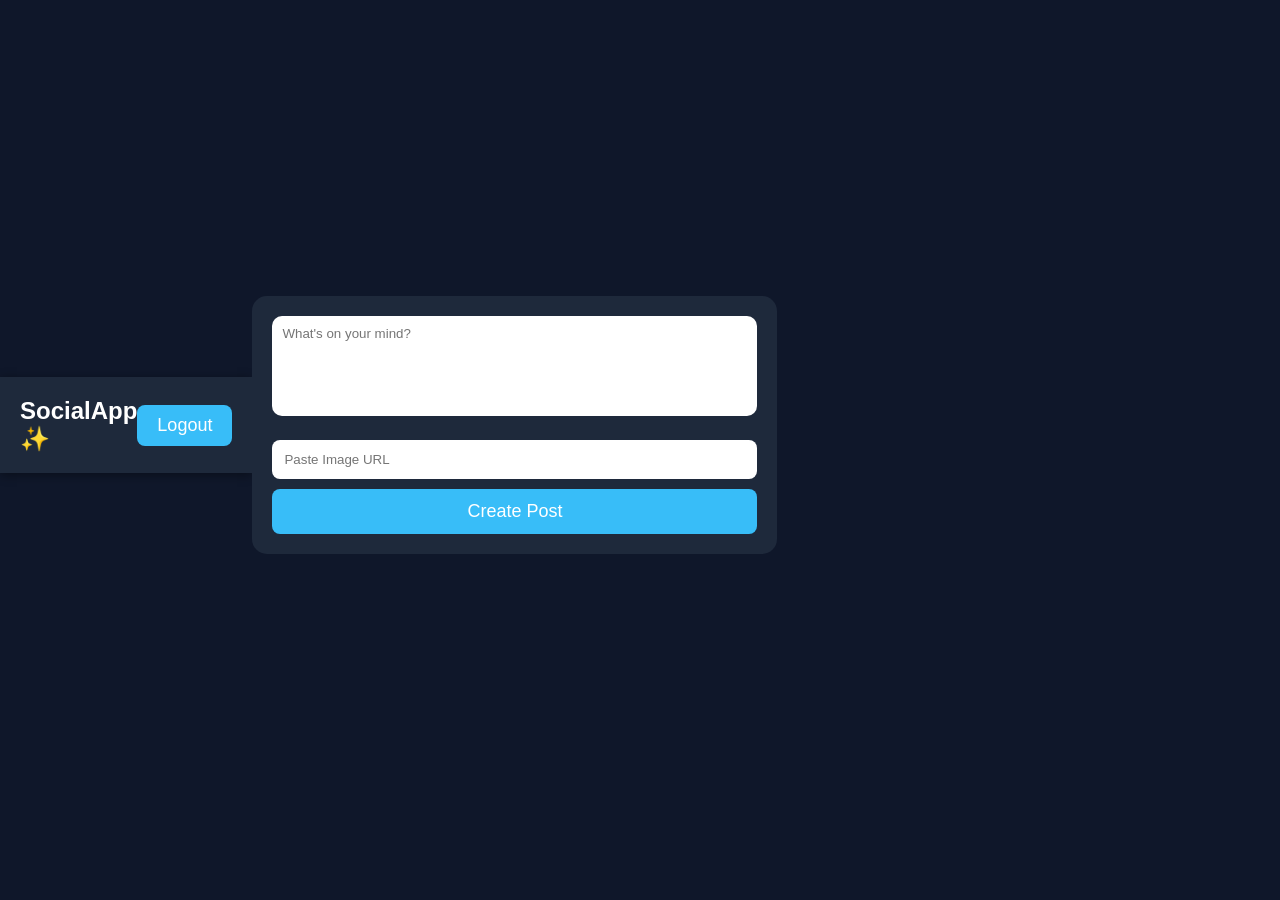
<file: client/index.html>
<!DOCTYPE html>
<html lang="en">

<head>

    <meta charset="UTF-8">

    <meta name="viewport"
        content="width=device-width, initial-scale=1.0">

    <title>Social Media App</title>

    <link rel="stylesheet"
        href="style.css">

</head>

<body class="home-body">

    <!-- NAVBAR -->

    <nav class="navbar">

        <h1>SocialApp ✨</h1>

        <button onclick="logout()">
            Logout
        </button>

    </nav>

    <!-- CREATE POST -->

    <div class="post-box">

        <textarea
            id="caption"
            placeholder="What's on your mind?"></textarea>

        <input
            type="text"
            id="image"
            placeholder="Paste Image URL">

        <button onclick="createPost()">
            Create Post
        </button>

    </div>

    <!-- POSTS -->

    <div id="posts">

    </div>

    <script src="script.js"></script>

</body>

</html>
</file>
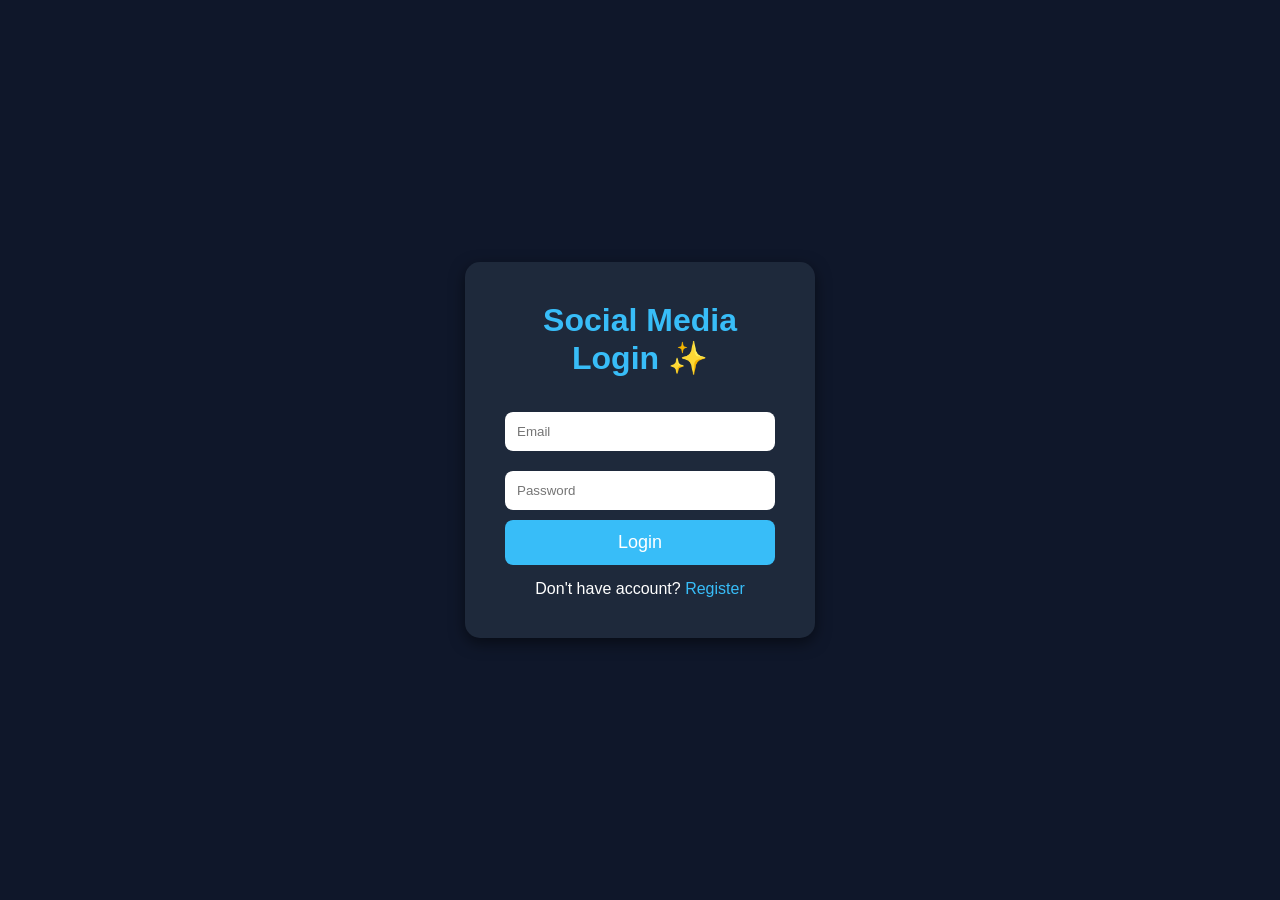
<file: client/login.html>
<!DOCTYPE html>
<html lang="en">
<head>

<meta charset="UTF-8">

<meta name="viewport"
content="width=device-width, initial-scale=1.0">

<title>Login</title>

<link rel="stylesheet"
href="style.css">

</head>

<body>

<div class="container">

    <div class="form-box">

        <h1>Social Media Login ✨</h1>

        <input
        type="email"
        id="email"
        placeholder="Email">

        <input
        type="password"
        id="password"
        placeholder="Password">

        <button onclick="login()">
            Login
        </button>

        <p>
            Don't have account?

            <a href="register.html">
                Register
            </a>
        </p>

    </div>

</div>

<script src="script.js"></script>

</body>
</html>
</file>
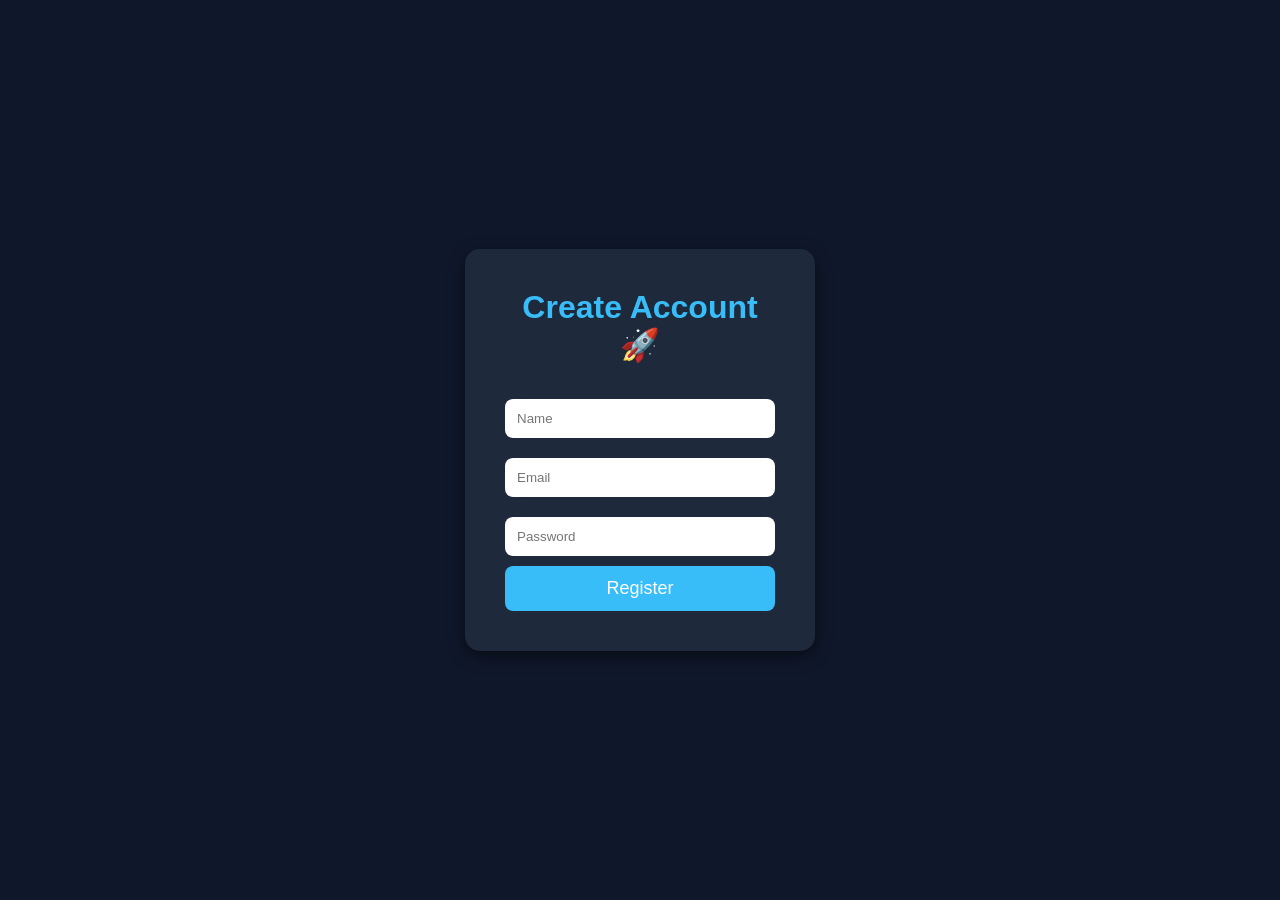
<file: client/register.html>
<!DOCTYPE html>
<html lang="en">
<head>

<meta charset="UTF-8">

<meta name="viewport"
content="width=device-width, initial-scale=1.0">

<title>Register</title>

<link rel="stylesheet"
href="style.css">

</head>

<body>

<div class="container">

    <div class="form-box">

        <h1>Create Account 🚀</h1>

        <input
        type="text"
        id="name"
        placeholder="Name">

        <input
        type="email"
        id="email"
        placeholder="Email">

        <input
        type="password"
        id="password"
        placeholder="Password">

        <button onclick="register()">
            Register
        </button>

    </div>

</div>

<script src="script.js"></script>

</body>
</html>
</file>
<file: client/style.css>
*{
    margin:0;
    padding:0;
    box-sizing:border-box;
    font-family:Arial;
}

body{

    background:#0f172a;

    display:flex;

    justify-content:center;

    align-items:center;

    height:100vh;
}

.container{

    width:100%;

    display:flex;

    justify-content:center;
}

.form-box{

    background:#1e293b;

    padding:40px;

    border-radius:15px;

    width:350px;

    box-shadow:0 5px 15px rgba(0,0,0,0.5);

    animation:fadeIn 1s ease;
}

.form-box h1{

    color:#38bdf8;

    margin-bottom:25px;

    text-align:center;
}

input{

    width:100%;

    padding:12px;

    margin:10px 0;

    border:none;

    border-radius:8px;

    outline:none;
}

button{

    width:100%;

    padding:12px;

    border:none;

    border-radius:8px;

    background:#38bdf8;

    color:white;

    cursor:pointer;

    font-size:18px;

    transition:0.3s;
}

button:hover{

    background:#0ea5e9;

    transform:scale(1.03);
}

p{

    color:white;

    margin-top:15px;

    text-align:center;
}

a{

    color:#38bdf8;

    text-decoration:none;
}

@keyframes fadeIn{

    from{
        opacity:0;
        transform:translateY(-20px);
    }

    to{
        opacity:1;
        transform:translateY(0);
    }
}
.home-body{

    background:#0f172a;

    min-height:100vh;

    padding-bottom:50px;
}

.navbar{

    background:#1e293b;

    color:white;

    padding:20px;

    display:flex;

    justify-content:space-between;

    align-items:center;

    box-shadow:0 2px 10px rgba(0,0,0,0.4);
}

.navbar button{

    width:auto;

    padding:10px 20px;
}

.post-box{

    background:#1e293b;

    width:90%;

    max-width:600px;

    margin:30px auto;

    padding:20px;

    border-radius:15px;
}

textarea{

    width:100%;

    height:100px;

    padding:10px;

    border:none;

    border-radius:10px;

    margin-bottom:10px;

    resize:none;
}

#posts{

    width:90%;

    max-width:700px;

    margin:auto;
}

.post{

    background:#1e293b;

    padding:20px;

    border-radius:15px;

    margin-bottom:20px;

    color:white;

    animation:fadeIn 0.5s ease;
}

.post img{

    width:100%;

    border-radius:10px;

    margin-top:10px;
}

.post button{

    margin-top:10px;

    width:auto;

    padding:10px 20px;
}
</file>
